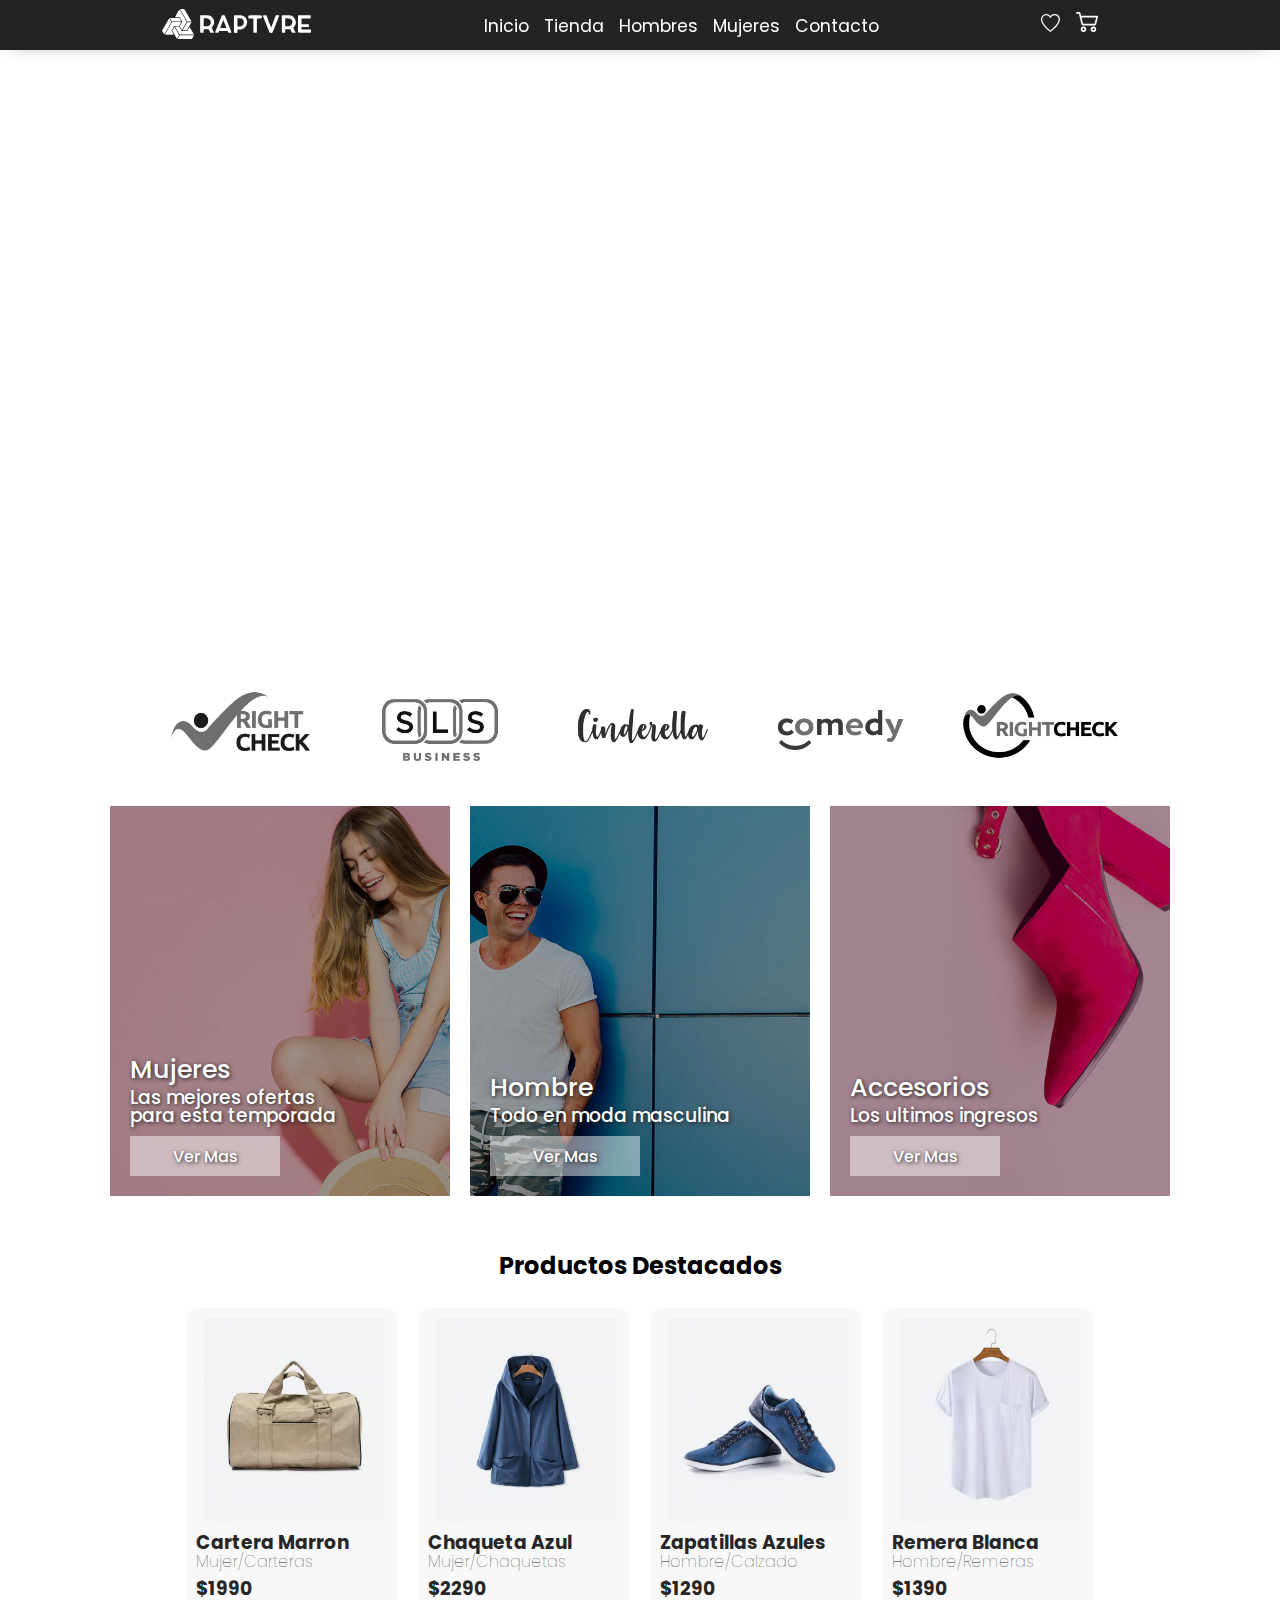
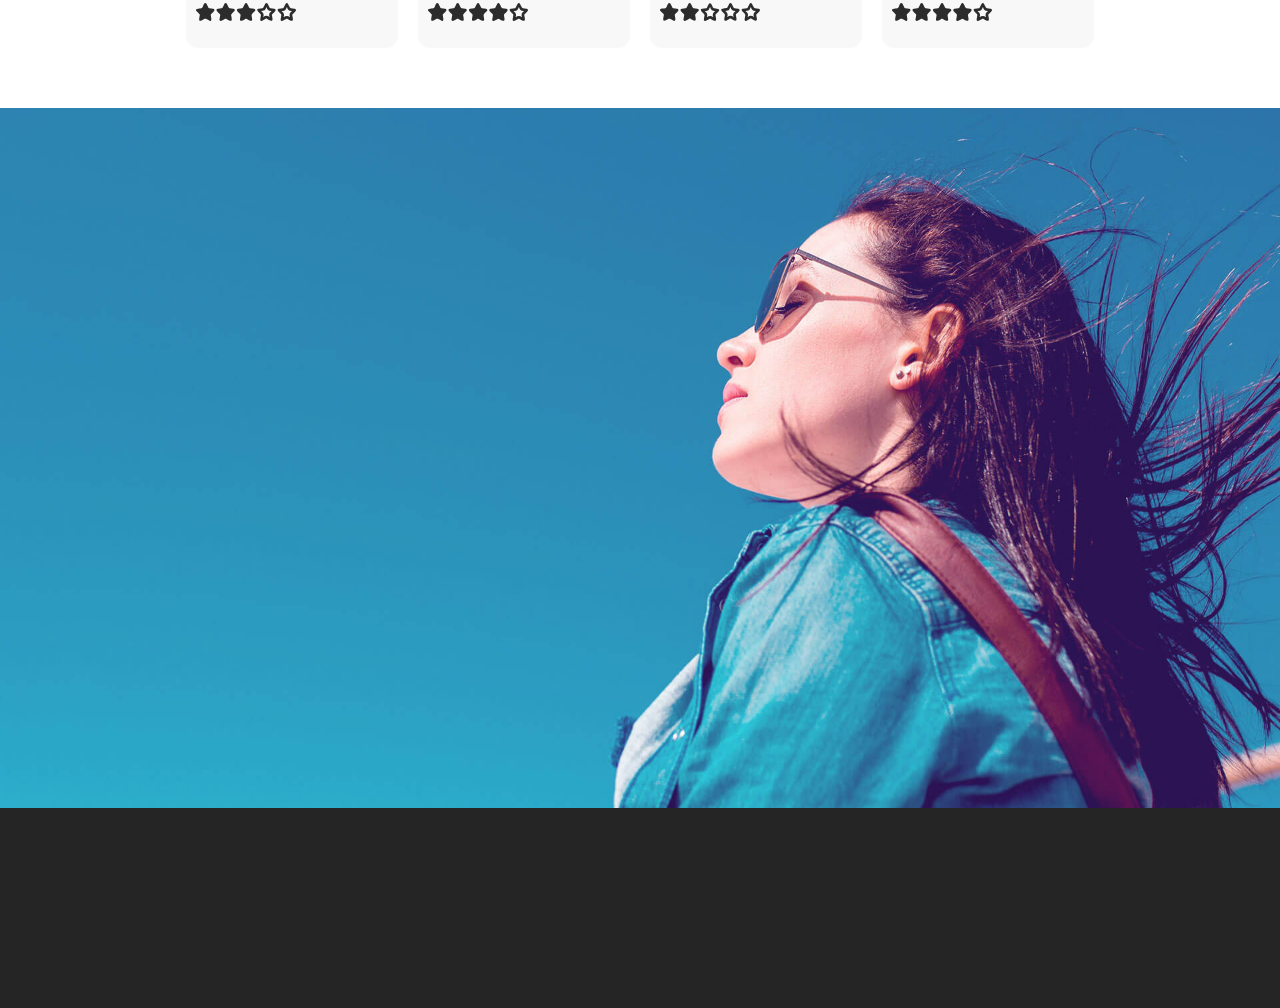
<file: index.html>
<!DOCTYPE html>
<html lang="en">

<head>
    <meta charset="UTF-8">
    <meta http-equiv="X-UA-Compatible" content="IE=edge">
    <meta name="viewport" content="width=device-width, initial-scale=1.0">
    <title>Rapture - Inicio</title>
    <link rel="stylesheet" href="./styles/style.css">
</head>

<body>
    <div class="gridMainIndex">
        <header class="header">
            <div class="headerBox">
               <a href="index.html"> <img class="headerLogo" src="./media/logo.svg" alt="Logo"></a>
                <nav class="navMenu">
                    <ul class="listNav">
                        <li><a href="index.html">Inicio</a></li>
                        <li><a href="./pages/tienda.html">Tienda</a></li>
                        <li><a href="./pages/hombres.html">Hombres</a></li>
                        <li><a href="./pages/mujeres.html">Mujeres</a></li>
                        <li><a href="./pages/contacto.html">Contacto</a></li>
                    </ul>
                </nav>
                <div class="navIcons">
                    <a href="#"><img class="favorito" src="./media/fav.svg" alt="Icono de favoritos"></a>
                    <a href="#"><img class="carrito" src="./media/carrito.svg" alt="Icono de carrito"></a>
                    <a href="#"><img class="menuMobile" src="./media/menu.svg" alt="Icono de menu"></a>
                </div>

            </div>
            <div class="secondBar">
                <div class="searchMobile">
                    <input class="searchBarMobile" type="text" placeholder="Buscar Productos..">
                    <button class="searchButtonMobile">
                        <div><img class="divSearchIcon" src="./media/search.svg" alt="Icono de busqueda"></div>
                    </button>
                    <div class="filter">
                        <img class="filterIcon" src="./media/filter.svg" alt="Icono de filtro">
                    </div>
                </div>
            </div>



        </header>

        <div class="mainContentIndex">
            <div class="conteinerIndex">
                <div class="mainBanner"></div>
                <div class="mobileBanner"><Img class="mobileBannerImg" src="./media/bannermobile.jpg"></Img></div>
                <div class="mainLogos"><img src="./media/1.png" alt=""><img src="./media/2.png" alt=""><img
                        src="./media/3.png" alt=""><img src="./media/4.png" alt=""><img src="./media/5.png" alt="">

                </div>
                <div class="mainCategories">
                    <div class="category1">
                        <div class="categoryContent">
                            <h2 class="categoryTitle">Mujeres</h2>
                            <h3 class="categorySubTitle">Las mejores ofertas<br> para esta temporada</h3>
                            <button class="categoryButton"><a href="#">Ver Mas</a></button>
                        </div>
                    </div>
                    <div class="category2">
                        <div class="categoryContent">
                            <h2 class="categoryTitle">Hombre</h2>
                            <h3 class="categorySubTitle">Todo en moda masculina</h3>
                            <button class="categoryButton"><a href="#">Ver Mas</a></button>
                        </div>
                    </div>
                    <div class="category3">
                        <div class="categoryContent">
                            <h2 class="categoryTitle">Accesorios</h2>
                            <h3 class="categorySubTitle">Los ultimos ingresos</h3>
                            <button class="categoryButton"><a href="#">Ver Mas</a></button>
                        </div>
                    </div>
                </div>

            </div>
            <div class="featuredTitleDiv">
                <h2 class="sectionTitle">Productos Destacados</h2>
            </div>
            <div class="productFeatured">
                <div class="featuredBox">
                    <a href="#">
                        <div class="productBox">
                            <img class="productImage" src="./media/product_6.jpg" alt="Cartera marron">
                            <h3 class="producTitle">Cartera Marron</h3>
                            <h4 class="productCategory">Mujer/Carteras</p>
                                <h3 class="productprice">$1990</h3>
                                <img class="productstars" src="./media/star2.svg" alt="">
                        </div>
                    </a>
                    <a href="#">
                        <div class="productBox">
                            <img class="productImage" src="./media/product_9.jpg" alt="Chaqueta Azul">
                            <h3 class="producTitle">Chaqueta Azul</h3>
                            <h4 class="productCategory">Mujer/Chaquetas</p>
                                <h3 class="productprice">$2290</h3>
                                <img class="productstars" src="./media/star.svg" alt="">
                        </div>
                    </a>
                    <a href="#">
                        <div class="productBox">
                            <img class="productImage" src="./media/product_7.jpg" alt="Zapatillas Azule">
                            <h3 class="producTitle">Zapatillas Azules</h3>
                            <h4 class="productCategory">Hombre/Calzado</p>
                                <h3 class="productprice">$1290</h3>
                                <img class="productstars" src="./media/star3.svg" alt="">
                        </div>
                    </a>
                    <a href="#">
                        <div class="productBox">
                            <img class="productImage" src="./media/product_5.jpg" alt="Remera Blanca">
                            <h3 class="producTitle">Remera Blanca</h3>
                            <h4 class="productCategory">Hombre/Remeras</p>
                                <h3 class="productprice">$1390</h3>
                                <img class="productstars" src="./media/star.svg" alt="">

                        </div>
                    </a>

                </div>


            </div>

            <div class="secondBanner"></div>
            
        </div>
        <footer class="footer"></footer>
       

    </div>
</body>

</html>
</file>
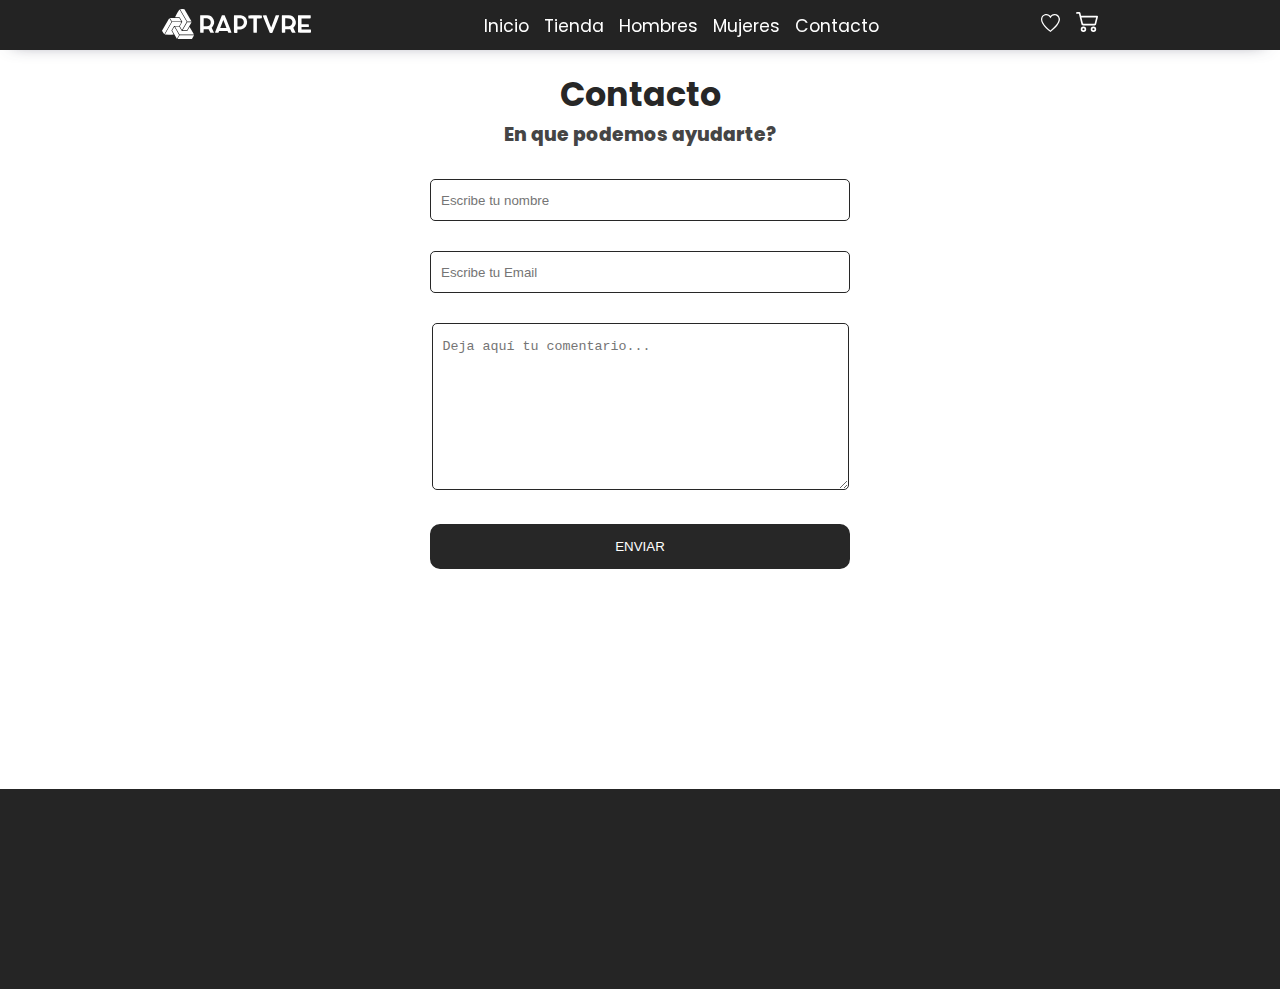
<file: pages/contacto.html>
<!DOCTYPE html>
<html lang="en">

<head>
    <meta charset="UTF-8">
    <meta http-equiv="X-UA-Compatible" content="IE=edge">
    <meta name="viewport" content="width=device-width, initial-scale=1.0">
    <title>Rapture - Hombres</title>
    <link rel="stylesheet" href="../styles/style.css">
</head>

<body>
    <div class="gridSectionContact">
        <header class="header">
            <div class="headerBox">
                <a href="../index.html"><img class="headerLogo" src="../media/logo.svg" alt="Logo"></a>
                <nav class="navMenu">
                    <ul class="listNav">
                        <li><a href="../index.html">Inicio</a></li>
                        <li><a href="./tienda.html">Tienda</a></li>
                        <li><a href="./hombres.html">Hombres</a></li>
                        <li><a href="./mujeres.html">Mujeres</a></li>
                        <li><a href="./contacto.html">Contacto</a></li>
                    </ul>
                </nav>
                <div class="navIcons">
                    <a href="#"><img class="favorito" src="../media/fav.svg" alt=""></a>
                    <a href="#"><img class="carrito" src="../media/carrito.svg" alt=""></a>
                    <a href="#"><img class="menuMobile" src="../media/menu.svg" alt=""></a>
                </div>

            </div>
            <div class="secondBar">
                <div class="searchMobile">
                    <input class="searchBarMobile" type="text" placeholder="Buscar Productos..">
                    <button class="searchButtonMobile">
                        <div><img class="divSearchIcon" src="../media/search.svg" alt=""></div>
                    </button>
                    <div class="filter">
                        <img class="filterIcon" src="../media/filter.svg" alt="">
                    </div>
                </div>
            </div>

        </header>
        <div class="mainContact" >
            <div class="bannerContact"></div>
            <div class="sectionTitleDivC">
                <H1 class="sectionTitleC">Contacto</H1>
            </div>
        






        <div class="form">
            <h3 class="formTitle">En que podemos ayudarte?</h3>

            <p>
                <label for="nombre" class="insert_name"></label>
                <input type="text" name="insert_name" id="name" required="obligatorio" placeholder="Escribe tu nombre">
            </p>

            <p>
                <label for="email" class="email"></label>
                <input type="email" name="insert_email" id="email" required="obligatorio"
                    placeholder="Escribe tu Email">
            </p>
            <p>
                <label for="mensaje" class="insert_text"></label>
                <textarea name="introducir_mensaje" class="texto_mensaje" id="mensaje" required="obligatorio"
                    placeholder="Deja aquí tu comentario..."></textarea>
            </p>

            <button type="submit" name="enviar_formulario">
                <p>Enviar</p>
            </button>
            </form>
        </div>
    </div>

        <footer class="footer"></footer>
    </div>


    </div>

</body>

</html>
</file>
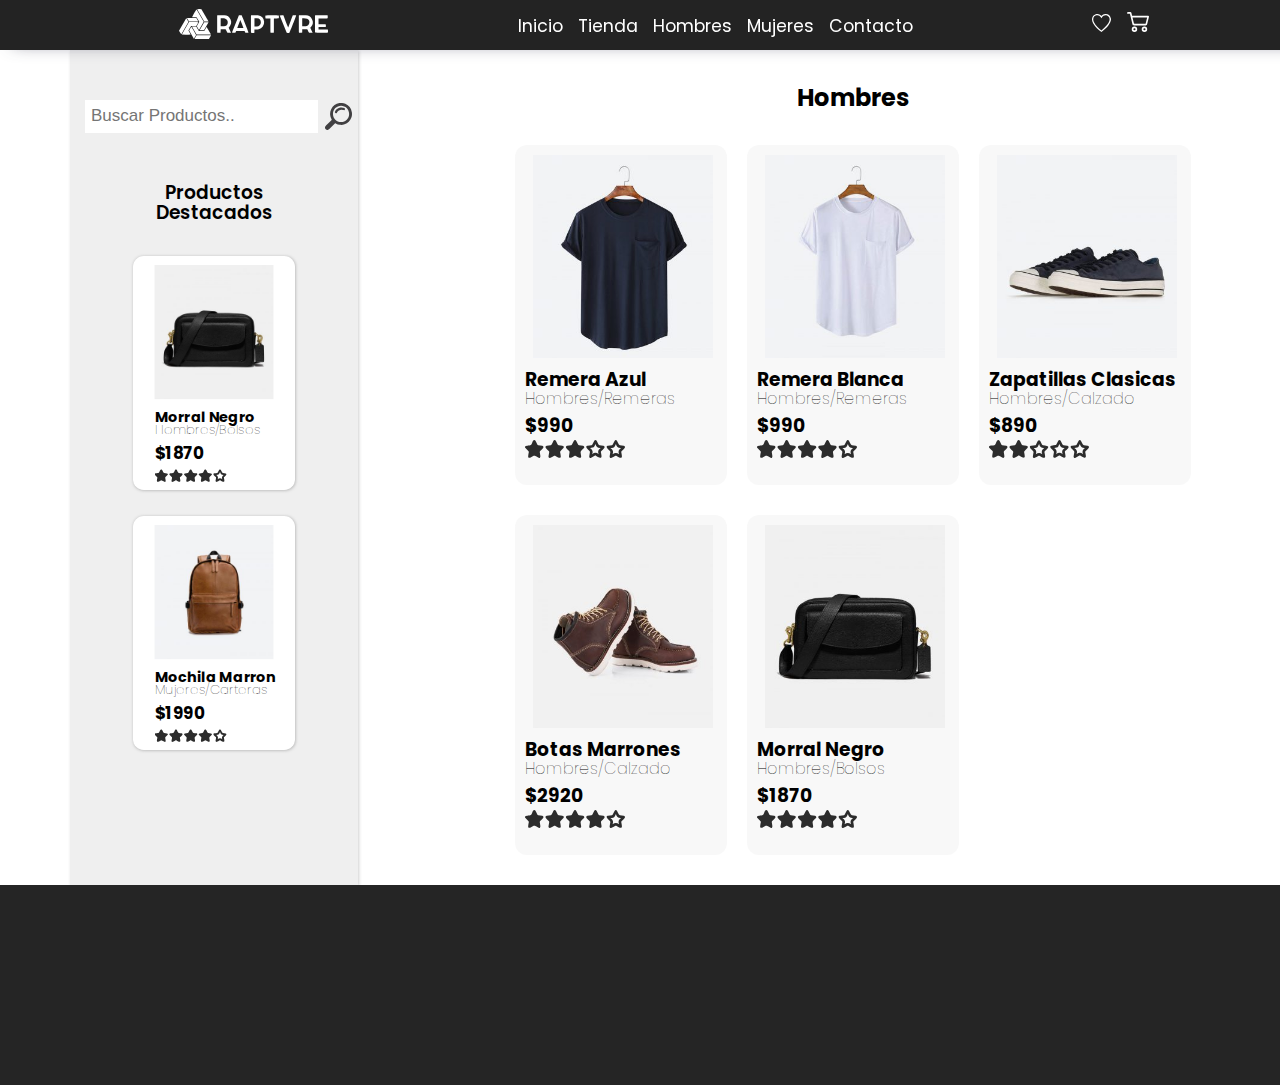
<file: pages/hombres.html>
<!DOCTYPE html>
<html lang="en">

<head>
    <meta charset="UTF-8">
    <meta http-equiv="X-UA-Compatible" content="IE=edge">
    <meta name="viewport" content="width=device-width, initial-scale=1.0">
    <title>Rapture - Hombres</title>
    <link rel="stylesheet" href="../styles/style.css">
</head>

<body>
    <div class="gridSection">
        <header class="header">
            <div class="headerBox">
                <a href="../index.html"><img class="headerLogo" src="../media/logo.svg" alt="Logo"></a>
                <nav class="navMenu">
                    <ul class="listNav">
                        <li><a href="../index.html">Inicio</a></li>
                        <li><a href="./tienda.html">Tienda</a></li>
                        <li><a href="./hombres.html">Hombres</a></li>
                        <li><a href="./mujeres.html">Mujeres</a></li>
                        <li><a href="./contacto.html">Contacto</a></li>
                    </ul>
                </nav>
                <div class="navIcons">
                    <a href="#"><img class="favorito" src="../media/fav.svg" alt="Icono de favoritos"></a>
                    <a href="#"><img class="carrito" src="../media/carrito.svg" alt="Icono de carrito"></a>
                    <a href="#"><img class="menuMobile" src="../media/menu.svg" alt="icono de menu"></a>
                </div>

            </div>
            <div class="secondBar">
                <div class="searchMobile">
                    <input class="searchBarMobile" type="text" placeholder="Buscar Productos..">
                    <button class="searchButtonMobile">
                        <div><img class="divSearchIcon" src="../media/search.svg" alt="Icono de busqueda"></div>
                    </button>
                    <div class="filter">
                        <img class="filterIcon" src="../media/filter.svg" alt="Icono de filtro">
                    </div>
                </div>
            </div>



        </header>


        <div class="mainContent">
            <div class="conteiner">
                <div class="sectionTitleDivW">
                    <h2 class="sectionTitleW">Hombres</h2>
                </div>
                <div class="productContainerSection">
                    <div class="productBoxSection">
                        <img class="productImageSection" src="../media/product_4.jpg" alt="Remera Azul">
                        <div class="productTextBoxS">
                            <h3 class="producTitleSection">Remera Azul</h3>
                            <h4 class="productCategorySection">Hombres/Remeras</p>
                                <h3 class="productpriceSection">$990</h3>
                                <img class="productstarsSection" src="../media/star2.svg" alt="">
                        </div>
                    </div>
                    <div class="productBoxSection">
                        <img class="productImageSection" src="../media/product_5.jpg" alt="Remera Blanca">
                        <div class="productTextBoxS">
                            <h3 class="producTitleSection">Remera Blanca</h3>
                            <h4 class="productCategorySection">Hombres/Remeras</p>
                                <h3 class="productpriceSection">$990</h3>
                                <img class="productstarsSection" src="../media/star.svg" alt="">
                        </div>
                    </div>
                    <div class="productBoxSection">
                        <img class="productImageSection" src="../media/product_11.jpg" alt="Zapatillas Clasicas">
                        <div class="productTextBoxS">
                            <h3 class="producTitleSection">Zapatillas Clasicas</h3>
                            <h4 class="productCategorySection">Hombres/Calzado</p>
                                <h3 class="productpriceSection">$890</h3>
                                <img class="productstarsSection" src="../media/star3.svg" alt="">
                        </div>
                    </div>
                    <div class="productBoxSection">
                        <img class="productImageSection" src="../media/product_10.jpg" alt="Botas Marrones">
                        <div class="productTextBoxS">
                            <h3 class="producTitleSection">Botas Marrones</h3>
                            <h4 class="productCategorySection">Hombres/Calzado</p>
                                <h3 class="productpriceSection">$2920</h3>
                                <img class="productstarsSection" src="../media/star.svg" alt="">
                        </div>
                        
                    </div>
                    <div class="productBoxSection">
                        <img class="productImageSection" src="../media/product_13.jpg" alt="Morral Negro">
                        <div class="productTextBoxS">
                            <h3 class="producTitleSection">Morral Negro</h3>
                            <h4 class="productCategorySection">Hombres/Bolsos</p>
                                <h3 class="productpriceSection">$1870</h3>
                                <img class="productstarsSection" src="../media/star.svg" alt="">
                        </div>
                        
                    </div>

                </div>

            </div>
        </div>
        <div class="sideBar">
            <div class="sideBarConteiner">
                <div class="search">
                    <input class="searchBar" type="text" placeholder="Buscar Productos..">
                    <button class="searchButton">
                        <div><a href="#"><img class="divSearchIcon" src="../media/search.svg" alt=""></a></div>
                    </button>
                </div>
                <div class="featuredProductConteiner">
                    <h3 class="featuresTitle">Productos <br> Destacados</h3>
                    <div class="productBoxSide">
                        <img class="productImageSide" src="../media/product_13.jpg" alt="Morral Negro">
                        <h3 class="producTitleSide">Morral Negro</h3>
                        <h4 class="productCategorySide">Hombres/Bolsos</p>
                            <h3 class="productPriceSide">$1870</h3>
                            <img class="productStarsSide" src="../media/star.svg" alt="">
                    </div>
                    <div class="productBoxSide">
                        <img class="productImageSide" src="../media/product_14.jpg" alt="Mochila Marron">
                        <h3 class="producTitleSide">Mochila Marron</h3>
                        <h4 class="productCategorySide">Mujeres/Carteras</p>
                            <h3 class="productPriceSide">$1990</h3>
                            <img class="productStarsSide" src="../media/star.svg" alt="">
                    </div>





                </div>
            </div>

        </div>
        <footer class="footer"></footer>
    </div>




    </div>

</body>

</html>
</file>
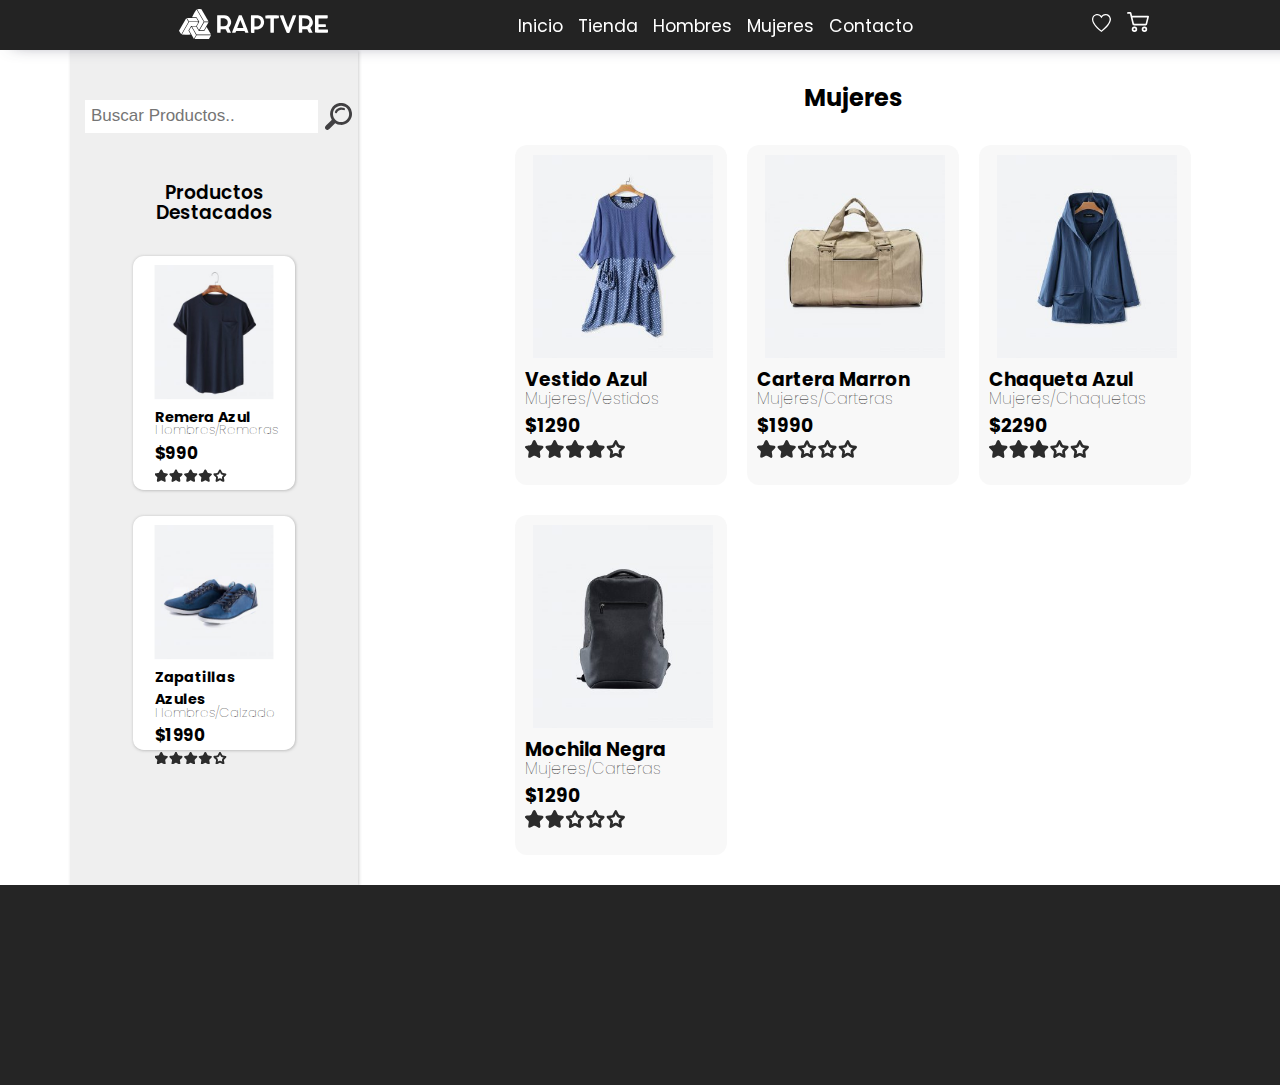
<file: pages/mujeres.html>
<!DOCTYPE html>
<html lang="en">

<head>
    <meta charset="UTF-8">
    <meta http-equiv="X-UA-Compatible" content="IE=edge">
    <meta name="viewport" content="width=device-width, initial-scale=1.0">
    <title>Rapture - Mujeres</title>
    <link rel="stylesheet" href="../styles/style.css">
</head>

<body>
    <div class="gridSection">
        <header class="header">
            <div class="headerBox">
                <a href="../index.html"><img class="headerLogo" src="../media/logo.svg" alt="Logo"></a>
                <nav class="navMenu">
                    <ul class="listNav">
                        <li><a href="../index.html">Inicio</a></li>
                        <li><a href="./tienda.html">Tienda</a></li>
                        <li><a href="./hombres.html">Hombres</a></li>
                        <li><a href="./mujeres.html">Mujeres</a></li>
                        <li><a href="./contacto.html">Contacto</a></li>
                    </ul>
                </nav>
                <div class="navIcons">
                    <a href="#"><img class="favorito" src="../media/fav.svg" alt="Icono de favoritos"></a>
                    <a href="#"><img class="carrito" src="../media/carrito.svg" alt="Icono de carrito"></a>
                    <a href="#"><img class="menuMobile" src="../media/menu.svg" alt="Icono de menu"></a>
                </div>

            </div>
            <div class="secondBar">
                <div class="searchMobile">
                    <input class="searchBarMobile" type="text" placeholder="Buscar Productos..">
                    <button class="searchButtonMobile">
                        <div><img class="divSearchIcon" src="../media/search.svg" alt="Icono de busqueda"></div>
                    </button>
                    <div class="filter">
                        <img class="filterIcon" src="../media/filter.svg" alt="Icono de filtro">
                    </div>
                </div>
            </div>



        </header>


        <div class="mainContent">
            <div class="conteiner">
                <div class="sectionTitleDivW">
                    <h2 class="sectionTitleW">Mujeres</h2>
                </div>
                <div class="productContainerSection">
                    <div class="productBoxSection">
                        <img class="productImageSection" src="../media/product_1.jpg" alt="Vestido Azul">
                        <div class="productTextBoxS"><h3 class="producTitleSection">Vestido Azul</h3>
                        <h4 class="productCategorySection">Mujeres/Vestidos</p>
                            <h3 class="productpriceSection">$1290</h3>
                            <img class="productstarsSection" src="../media/star.svg" alt="">
                    </div></div>
                    <div class="productBoxSection">
                        <img class="productImageSection" src="../media/product_6.jpg" alt="Cartera Marron">
                        <div class="productTextBoxS"><h3 class="producTitleSection">Cartera Marron</h3>
                        <h4 class="productCategorySection">Mujeres/Carteras</p>
                            <h3 class="productpriceSection">$1990</h3>
                            <img class="productstarsSection" src="../media/star3.svg" alt="">
                    </div></div>
                    <div class="productBoxSection">
                        <img class="productImageSection" src="../media/product_9.jpg" alt="Chaqueta Azul">
                        <div class="productTextBoxS"><h3 class="producTitleSection">Chaqueta Azul</h3>
                        <h4 class="productCategorySection">Mujeres/Chaquetas</p>
                            <h3 class="productpriceSection">$2290</h3>
                            <img class="productstarsSection" src="../media/star2.svg" alt="">
                    </div></div>
                    <div class="productBoxSection">
                        <img class="productImageSection" src="../media/product_8.jpg" alt="Mochila Negra">
                        <div class="productTextBoxS"><h3 class="producTitleSection">Mochila Negra</h3>
                        <h4 class="productCategorySection">Mujeres/Carteras</p>
                            <h3 class="productpriceSection">$1290</h3>
                            <img class="productstarsSection" src="../media/star3.svg" alt="">
                    </div></div>

                </div>

            </div>
        </div>
        <div class="sideBar">
            <div class="sideBarConteiner">
                <div class="search">
                    <input class="searchBar" type="text" placeholder="Buscar Productos..">
                    <button class="searchButton">
                        <div><a href="#"><img class="divSearchIcon" src="../media/search.svg" alt=""></a></div>
                    </button>
                </div>
                <div class="featuredProductConteiner">
                    <h3 class="featuresTitle">Productos <br> Destacados</h3>
                    <div class="productBoxSide">
                        <img class="productImageSide" src="../media/product_4.jpg" alt="Hombres/Remeras">
                        <h3 class="producTitleSide">Remera Azul</h3>
                        <h4 class="productCategorySide">Hombres/Remeras</p>
                            <h3 class="productPriceSide">$990</h3>
                            <img class="productStarsSide" src="../media/star.svg" alt="">
                    </div>
                    <div class="productBoxSide">
                        <img class="productImageSide" src="../media/product_2.jpg" alt="Zapatillas Azules">
                        <h3 class="producTitleSide">Zapatillas Azules</h3>
                        <h4 class="productCategorySide">Hombres/Calzado</p>
                            <h3 class="productPriceSide">$1990</h3>
                            <img class="productStarsSide" src="../media/star.svg" alt="">
                    </div>




                </div>
            </div>

        </div>
        <footer class="footer"></footer>
    </div>




    </div>

</body>

</html>
</file>
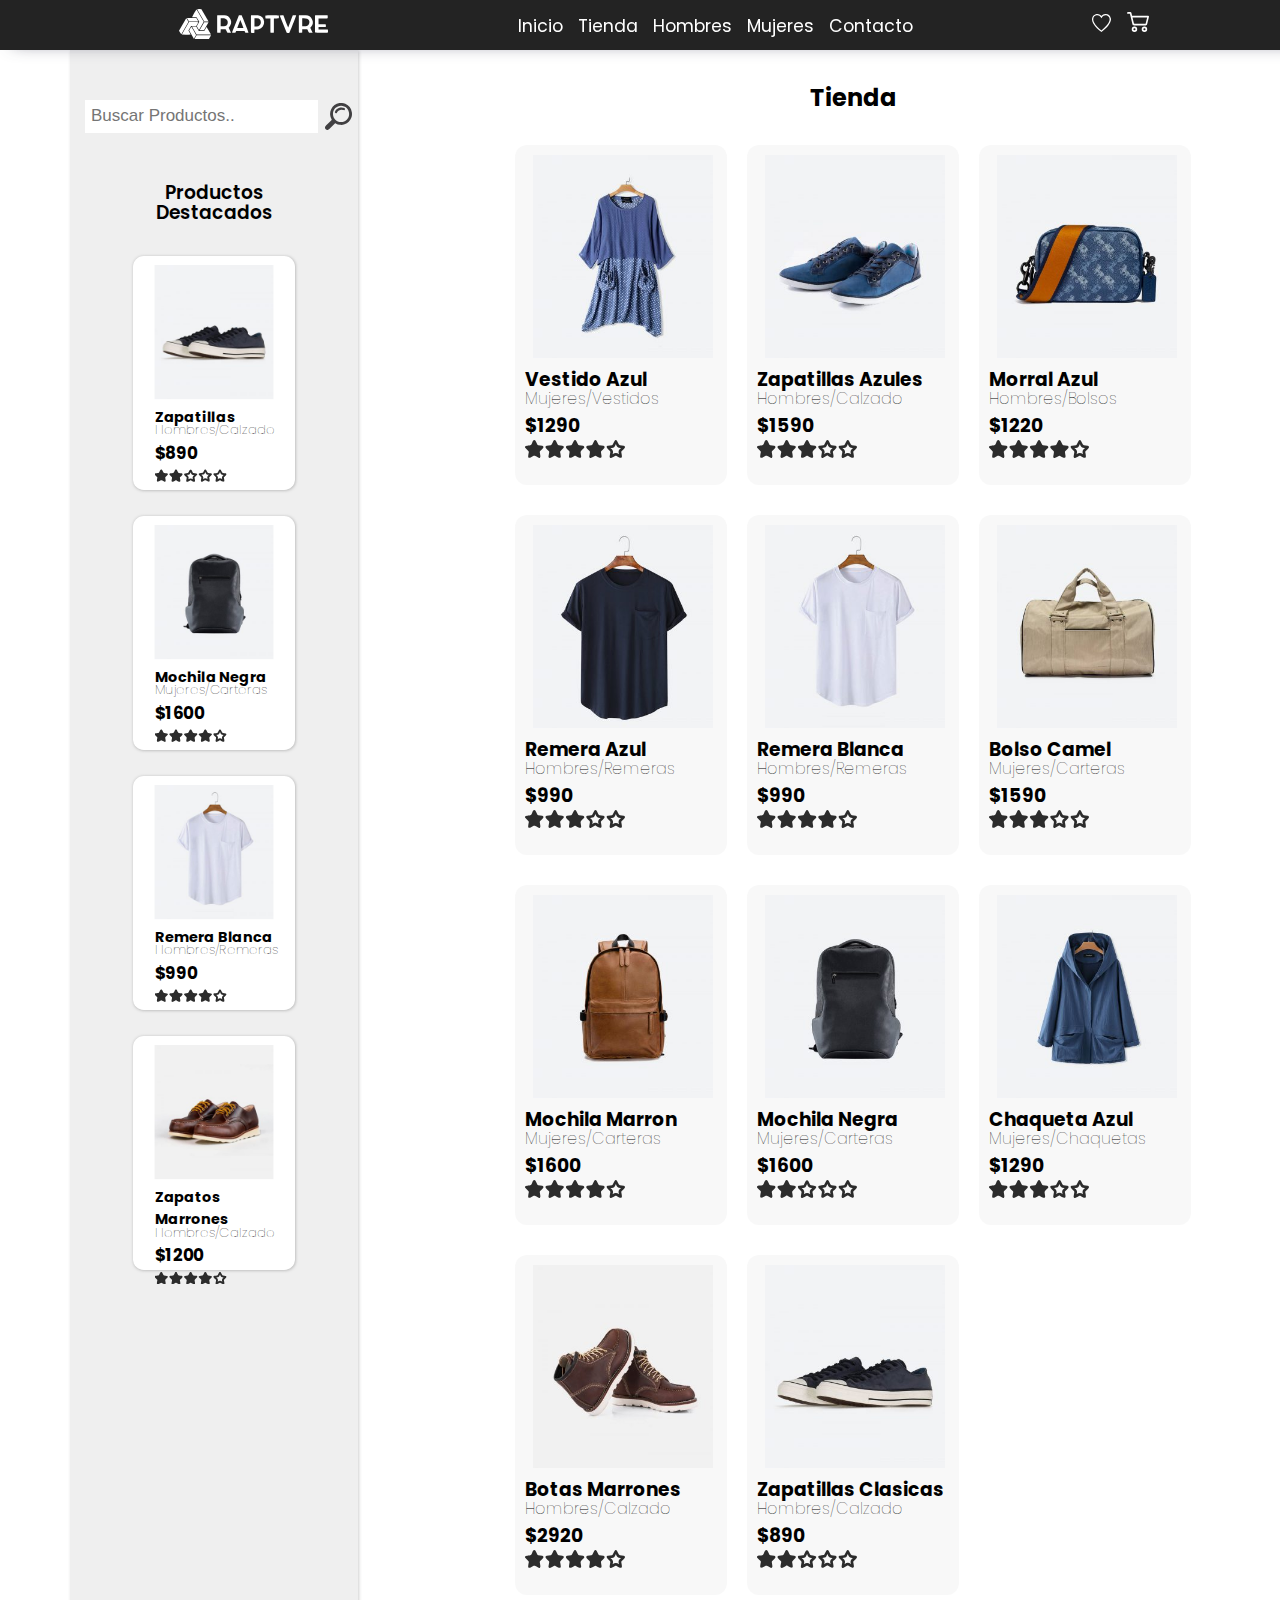
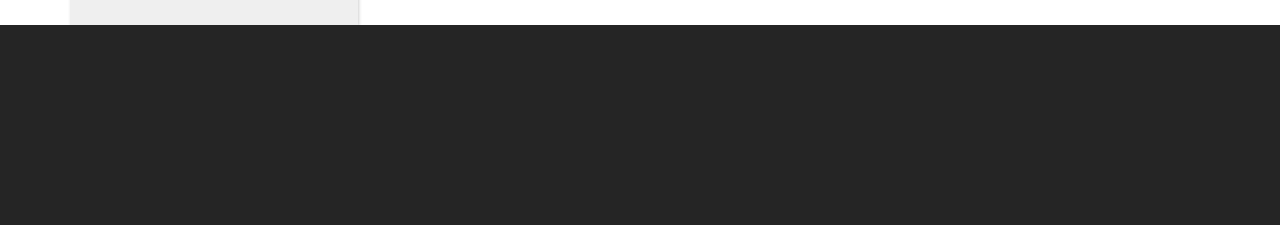
<file: pages/tienda.html>
<!DOCTYPE html>
<html lang="en">

<head>
    <meta charset="UTF-8">
    <meta http-equiv="X-UA-Compatible" content="IE=edge">
    <meta name="viewport" content="width=device-width, initial-scale=1.0">
    <title>Rapture - Tienda</title>
    <link rel="stylesheet" href="../styles/style.css">
</head>

<body>
    <div class="gridSection">
        <header class="header">
            <div class="headerBox">
                <a href="../index.html"><img class="headerLogo" src="../media/logo.svg" alt="Logo"></a>
                <nav class="navMenu">
                    <ul class="listNav">
                        <li><a href="../index.html">Inicio</a></li>
                        <li><a href="./tienda.html">Tienda</a></li>
                        <li><a href="./hombres.html">Hombres</a></li>
                        <li><a href="./mujeres.html">Mujeres</a></li>
                        <li><a href="./contacto.html">Contacto</a></li>
                    </ul>
                </nav>
                <div class="navIcons">
                    <a href="#"><img class="favorito" src="../media/fav.svg" alt="Icono de favoritos"></a>
                    <a href="#"><img class="carrito" src="../media/carrito.svg" alt="Icono de carrito"></a>
                    <a href="#"><img class="menuMobile" src="../media/menu.svg" alt="Icono de menu"></a>
                </div>

            </div>
            <div class="secondBar">
                <div class="searchMobile">
                    <input class="searchBarMobile" type="text" placeholder="Buscar Productos..">
                    <button class="searchButtonMobile">
                        <div><img class="divSearchIcon" src="../media/search.svg" alt="Icono de busqueda"></div>
                    </button>
                    <div class="filter">
                        <img class="filterIcon" src="../media/filter.svg" alt="Icono de filtro">
                    </div>
                </div>
            </div>



        </header>


        <div class="mainContent">
            <div class="conteiner">
                <div class="sectionTitleDivW">
                    <h2 class="sectionTitleW">Tienda</h2>
                </div>
                <div class="productContainerSection">
                    <div class="productBoxSection">
                        <img class="productImageSection" src="../media/product_1.jpg" alt="Vestido Azul">
                        <div class="productTextBoxS">
                            <h3 class="producTitleSection">Vestido Azul</h3>
                            <h4 class="productCategorySection">Mujeres/Vestidos</p>
                                <h3 class="productpriceSection">$1290</h3>
                                <img class="productstarsSection" src="../media/star.svg" alt="">
                        </div>
                    </div>
                    <div class="productBoxSection">
                        <img class="productImageSection" src="../media/product_2.jpg" alt="Zapatillas Azules">
                        <div class="productTextBoxS">
                            <h3 class="producTitleSection">Zapatillas Azules</h3>
                            <h4 class="productCategorySection">Hombres/Calzado</p>
                                <h3 class="productpriceSection">$1590</h3>
                                <img class="productstarsSection" src="../media/star2.svg" alt="">
                        </div>
                    </div>
                    <div class="productBoxSection">
                        <img class="productImageSection" src="../media/product_3.jpg" alt="Morral Azul">
                        <div class="productTextBoxS">
                            <h3 class="producTitleSection">Morral Azul</h3>
                            <h4 class="productCategorySection">Hombres/Bolsos</p>
                                <h3 class="productpriceSection">$1220</h3>
                                <img class="productstarsSection" src="../media/star.svg" alt="">
                        </div>
                    </div>
                    <div class="productBoxSection">
                        <img class="productImageSection" src="../media/product_4.jpg" alt="Remera Azul">
                        <div class="productTextBoxS">
                            <h3 class="producTitleSection">Remera Azul</h3>
                            <h4 class="productCategorySection">Hombres/Remeras</p>
                                <h3 class="productpriceSection">$990</h3>
                                <img class="productstarsSection" src="../media/star2.svg" alt="">
                        </div>

                    </div>
                    <div class="productBoxSection">
                        <img class="productImageSection" src="../media/product_5.jpg" alt="Remera Blanca">
                        <div class="productTextBoxS">
                            <h3 class="producTitleSection">Remera Blanca</h3>
                            <h4 class="productCategorySection">Hombres/Remeras</p>
                                <h3 class="productpriceSection">$990</h3>
                                <img class="productstarsSection" src="../media/star.svg" alt="">
                        </div>

                    </div>
                    <div class="productBoxSection">
                        <img class="productImageSection" src="../media/product_6.jpg" alt="Bolso Camel">
                        <div class="productTextBoxS">
                            <h3 class="producTitleSection">Bolso Camel</h3>
                            <h4 class="productCategorySection">Mujeres/Carteras</p>
                                <h3 class="productpriceSection">$1590</h3>
                                <img class="productstarsSection" src="../media/star2.svg" alt="">
                        </div>

                    </div>
                    <div class="productBoxSection">
                        <img class="productImageSection" src="../media/product_14.jpg" alt="Mochila Marron">
                        <div class="productTextBoxS">
                            <h3 class="producTitleSection">Mochila Marron</h3>
                            <h4 class="productCategorySection">Mujeres/Carteras</p>
                                <h3 class="productpriceSection">$1600</h3>
                                <img class="productstarsSection" src="../media/star.svg" alt="">
                        </div>

                    </div>
                    <div class="productBoxSection">
                        <img class="productImageSection" src="../media/product_8.jpg" alt="Mochila Negra">
                        <div class="productTextBoxS">
                            <h3 class="producTitleSection">Mochila Negra</h3>
                            <h4 class="productCategorySection">Mujeres/Carteras</p>
                                <h3 class="productpriceSection">$1600</h3>
                                <img class="productstarsSection" src="../media/star3.svg" alt="">
                        </div>

                    </div>
                    <div class="productBoxSection">
                        <img class="productImageSection" src="../media/product_9.jpg" alt="Chaqueta Azul">
                        <div class="productTextBoxS">
                            <h3 class="producTitleSection">Chaqueta Azul</h3>
                            <h4 class="productCategorySection">Mujeres/Chaquetas</p>
                                <h3 class="productpriceSection">$1290</h3>
                                <img class="productstarsSection" src="../media/star2.svg" alt="">
                        </div>

                    </div>
                    <div class="productBoxSection">
                        <img class="productImageSection" src="../media/product_10.jpg" alt="Botas Marrone">
                        <div class="productTextBoxS">
                            <h3 class="producTitleSection">Botas Marrones</h3>
                            <h4 class="productCategorySection">Hombres/Calzado</p>
                                <h3 class="productpriceSection">$2920</h3>
                                <img class="productstarsSection" src="../media/star.svg" alt="">
                        </div>

                    </div>
                    <div class="productBoxSection">
                        <img class="productImageSection" src="../media/product_11.jpg" alt="Zapatillas Clasicas">
                        <div class="productTextBoxS">
                            <h3 class="producTitleSection">Zapatillas Clasicas</h3>
                            <h4 class="productCategorySection">Hombres/Calzado</p>
                                <h3 class="productpriceSection">$890</h3>
                                <img class="productstarsSection" src="../media/star3.svg" alt="">
                        </div>

                    </div>



                </div>

            </div>
        </div>
        <div class="sideBar">
            <div class="sideBarConteiner">
                <div class="search">
                    <input class="searchBar" type="text" placeholder="Buscar Productos..">
                    <button class="searchButton">
                        <div><a href="#"><img class="divSearchIcon" src="../media/search.svg" alt=""></a></div>
                    </button>
                </div>
                <div class="featuredProductConteiner">
                    <h3 class="featuresTitle">Productos <br> Destacados</h3>
                    <div class="productBoxSide">
                        <img class="productImageSide" src="../media/product_11.jpg" alt="Zapatillas">
                        <h3 class="producTitleSide">Zapatillas</h3>
                        <h4 class="productCategorySide">Hombres/Calzado</p>
                            <h3 class="productPriceSide">$890</h3>
                            <img class="productStarsSide" src="../media/star3.svg" alt="">
                    </div>
                    <div class="productBoxSide">
                        <img class="productImageSide" src="../media/product_8.jpg" alt="Mochila Negras">
                        <h3 class="producTitleSide">Mochila Negra</h3>
                        <h4 class="productCategorySide">Mujeres/Carteras</p>
                            <h3 class="productPriceSide">$1600</h3>
                            <img class="productStarsSide" src="../media/star.svg" alt="">
                    </div>
                    <div class="productBoxSide">
                        <img class="productImageSide" src="../media/product_5.jpg" alt="Remera Blanca">
                        <h3 class="producTitleSide">Remera Blanca</h3>
                        <h4 class="productCategorySide">Hombres/Remeras</p>
                            <h3 class="productPriceSide">$990</h3>
                            <img class="productStarsSide" src="../media/star.svg" alt="">
                    </div>
                    <div class="productBoxSide">
                        <img class="productImageSide" src="../media/product_12.jpg" alt="Zapatos Marrones">
                        <h3 class="producTitleSide">Zapatos Marrones</h3>
                        <h4 class="productCategorySide">Hombres/Calzado</p>
                            <h3 class="productPriceSide">$1200</h3>
                            <img class="productStarsSide" src="../media/star.svg" alt="">
                    </div>





                </div>
            </div>

        </div>
        <footer class="footer"></footer>
    </div>




    </div>

</body>

</html>
</file>
<file: styles/style.css>
@import url('https://fonts.googleapis.com/css2?family=Lato&family=Poppins&display=swap');

* {
    padding: 0px;
    margin: 0px;




}
/* Estilos de grillas principales de las secciones  */

.gridSection {
    display: grid;
    grid-template-columns: 28% auto;
    grid-template-rows: auto auto auto;
    grid-template-areas:
        'header header'
        'side_bar main_content'
        'footer footer';


}

.gridMainIndex {
    display: grid;
    grid-template-columns: auto;
    grid-template-rows: auto auto;
    grid-template-areas:
        'header header'
        'mainContentIndex mainContentIndex'
        'footer footer';

}

.gridSectionContact {
    display: grid;
    grid-template-columns: auto;
    grid-template-rows: auto auto;
    grid-template-areas:
        'header '
        'mainContentContact'
        'footer';

}

/* Estilos de Header */


.header {
    z-index: 10;
    height: 3.125em;
    grid-area: header;
    position: sticky;
    top: 0px;
    background: rgba(0, 0, 0, 0.864);
    backdrop-filter: blur(2px);
    -webkit-box-shadow: -2px 8px 17px -15px rgba(66, 68, 90, 0.77);
    -moz-box-shadow: -2px 8px 17px -15px rgba(66, 68, 90, 0.77);
    box-shadow: -2px 8px 17px -15px rgba(66, 68, 90, 0.77);

}


.headerBox {
    display: flex;
    justify-content: space-evenly;



}

.listNav li {
    font-size: 13pt;
    font-family: 'Poppins', sans-serif;
    color: aliceblue;
    display: inline-flex;
    margin-left: 0.625em;
    margin-top: 0.75em;




}

.listNav li :link {
    text-decoration: none;
    color: #ffffff;
    transition: 1s
}

.listNav li :visited {
    color: #ffffff;
    text-decoration: none;
    transition: 1s
}

.listNav li :hover {
    color: #c5c5c5;
    transform: scale(1.2);
    transition: 1s;
    
}

.headerLogo {
    height: 1.875em;
    margin-top: 0.5625em;

}

.navIcons {
    display: inline-flex;
    margin-right: 1.25em;
}

.carrito {
    height: 1.25em;
    margin-top: 0.75em;
    transition: 1s
}

.carrito:hover {
    transform: scale(1.3);


}

.favorito {
    height: 1.125em;
    margin-top: 0.875em;
    margin-right: 1em;
    transition: 1s;
}

.favorito:hover {
    transform: scale(1.2);


}

.menuMobile {
    height: 1.0625em;
    margin-top: 0.9375em;
    margin-left: 1.125em;
    display: none;
}

/* Estilos de secciones principales  */

.mainContent {

    background-color: rgba(203, 203, 203, 0.304);
    grid-area: main_content;
}

.mainContentIndex {
    grid-area: mainContentIndex;

}

.mainContact {
    grid-area: mainContentContact;
}

.conteiner {
    width: 61.875em;
    height: 100%;
    background-color: #ffffff;




}
/* Estilos de titulos de las distintas secciones */

.sectionTitleDiv {
    display: flex;
    justify-content: center;


}

.sectionTitle {
    font-family: poppins;
    margin-top: 1.125em;


}

.sectionTitleDivW {
    display: flex;
    justify-content: center;



}

.sectionTitleW {
    font-family: poppins;
    margin-top: 30px;
    margin-bottom: 30px;

}

.sectionTitleDivC {
    display: flex;
    justify-content: center;
    margin-top: 20px;



}

.sectionTitleC {
    font-family: 'poppins';
    color: #272727;
    font-size: 25pt;




}


/* Estilos banner main */

@keyframes bannerAnimation {
    from {background-image: url("../media/banner.jpg");}
    to {background-image: url("../media/banner5.jpg")}
  }

.mainBanner {
    
    height: 31.25em;
    background-attachment: fixed;
    background-position: center;
    background-repeat: no-repeat;
    background-size: cover;
    padding: 3.125em 1.875em;
    margin-bottom: 1.25em;
    animation-name: bannerAnimation;
    animation-duration: 7s;
    animation-delay: 1s;
    animation-direction: alternate-reverse;
    animation-iteration-count: infinite;
}

.mobileBanner {
    display: none;
}

/* Estilos logos de main */


.mainLogos {
    display: flex;
    justify-content: center;

}

.mainLogos img {
    width: 12.5em;

}
/* Estilos categorias de main */

.mainCategories {
    display: grid;
    grid-template-columns: auto auto auto;
    grid-template-rows: auto;
    column-gap: 1.25em;
    justify-content: center;
    margin-top: 1.5625em;
    margin-bottom: 1.5625em;


}

.category1 {
    display: flex;
    width: 18.75em;
    height: 21.875em;
    background-image: url(../media/category1.jpg);
    background-color: rgba(94, 94, 94, 0.534);
    background-blend-mode: multiply;
    background-position: center;
    background-repeat: no-repeat;
    background-size: cover;
    padding: 1.25em;
    transition: 1s;


}

.category1:hover {
    background-color: rgba(186, 186, 186, 0.534);


}

.category2 {
    display: flex;
    width: 18.75em;
    height: 21.875em;
    background-image: url(../media/category2.jpg);
    background-color: rgba(78, 78, 78, 0.537);
    background-blend-mode: multiply;
    background-position: center;
    background-repeat: no-repeat;
    background-size: cover;
    padding: 1.25em;
    transition: 1s;


}

.category2:hover {
    background-color: rgba(186, 186, 186, 0.534);


}

.category3 {
    display: flex;
    width: 18.75em;
    height: 21.875em;
    background-image: url(../media/category3.jpg);
    background-color: rgba(94, 94, 94, 0.534);
    background-blend-mode: multiply;
    background-position: center;
    background-repeat: no-repeat;
    background-size: cover;
    padding: 1.25em;
    transition: 1s;


}

.category3:hover {
    background-color: rgba(186, 186, 186, 0.534);


}


.categoryContent {
    display: flex;
    flex-direction: column;
    justify-content: flex-end;



}

.categoryTitle {
    font-family: 'Poppins', sans-serif;
    font-size: 19pt;
    font-weight: 500;
    text-shadow: 1px 1px 4px rgb(29, 29, 29);
    color: rgb(255, 255, 255);
}

.categorySubTitle {
    font-family: 'Poppins', sans-serif;
    line-height: 14pt;
    font-weight: 500;
    text-shadow: 1px 1px 4px rgb(29, 29, 29);
    color: rgb(255, 255, 255);


}

.categoryButton {
    width: 9.375em;
    height: 2.5em;
    margin-top: 0.625em;
    background-color: #ffffff79;
    border: none;
    font-family: 'Poppins', sans-serif;
    font-size: 12pt;
    font-weight: 500;
    text-shadow: 1px 1px 4px rgb(29, 29, 29);
    color: rgb(255, 255, 255);
}

.categoryButton a:link {
    color: rgb(255, 255, 255);
    text-decoration: none;

}

.categoryButton a:visited {
    color: rgb(255, 255, 255);
    text-decoration: none;

}




/* Estilos productos de secciones Tienda Hombres y Mujeres */

.productContainerSection {
    display: grid;
    grid-template-columns: auto auto auto;
    grid-template-rows: auto auto auto auto;
    column-gap: 20px;
    justify-content: center;



}

.productBoxSection {
    width: 12em;
    height: 20em;
    font-family: poppins;
    background-color: rgba(233, 233, 233, 0.304);
    border-radius: 0.75em;
    padding: 0.625em;
    margin-bottom: 1.875em;




}

.productImageSection {
    width: 11.25em;
    margin-left: 0.5em;

}

.producTitleSection {
    font-size: 14pt;
}

.productCategorySection {
    margin-top: -8px;
    font-weight: lighter;

}

.productstarsSection {
    width: 6.25em;
}

/* Estilos productos Main */

.featuredTitleDiv {
    display: flex;
    justify-content: center;
    margin-bottom: 1.5625em;
}
.productBox {
    width: 12em;
    height: 20em;
    font-family: poppins;
    background-color: rgba(233, 233, 233, 0.304);
    border-radius: 0.75em;
    padding: 0.625em;
    margin-bottom: 1.875em;
    transition: 1s;





}

.featuredBox {
    display: flex;
    column-gap: 1.25em;
}

.productFeatured {
    display: grid;
    grid-template-columns: auto auto auto auto;
    justify-content: center;

}

.featuredBox a:link {
    text-decoration: none;
    color: rgb(38, 38, 38);
}

.featuredBox a:visited {
    text-decoration: none;
    color: rgb(38, 38, 38);
}

.featuredProductConteiner {
    display: flex;
    flex-direction: column;
    align-items: center;
    margin-top: 3.125em;
}

.featuresTitle {
    font-family: poppins;
    font-weight: 600;
    line-height: 1.0625em;
    text-align: center;
    justify-items: center;
}
.productContainer {
    display: grid;
    grid-template-columns: 22% 22% 22%;
    grid-template-rows: auto auto auto auto auto;



}


.productBox:hover {
    transform: scale(1.1);

}

.productImage {
    width: 11.25em;
    margin-left: 0.5em;

}

.producTitle {
    font-size: 14pt;
}

.productCategory {
    margin-top: -8px;
    font-weight: lighter;

}

.productstars {
    width: 6.25em;
}

/* Banner de mobile */

.secondBanner {
    background-image: url("../media/banner4.jpg");
    height: 37.5em;
    background-position: center;
    background-repeat: no-repeat;
    background-size: cover;
    padding: 3.125em 1.875em;
    margin-top: 1.875em;
}




/* Estilos barra de busqueda mobile en header */


.secondBar {
    display: flex;
    justify-content: center;
}

.searchBarMobile {
    display: none;
    float: right;
    padding-right: 500px;
    padding-left: 20px;
    padding-top: 10px;
    padding-bottom: 10px;
    border: none;
    border-radius: 15px;
    font-size: 1.0625em;
    font-family: 'poppins';
}

.searchMobile {
    display: none;
    flex-direction: row;
    margin-top: 20px;
}

.searchButtonMobile {
    display: none;
    width: 2em;
    height: 2em;
    border: none;
    margin-left: -45px;
    margin-top: 4px;
    background-color: white;

}

.filterIcon {
    display: none;
    width: 40px;
    margin-left: 30px;
    margin-top: 3px;
}
/* Estilos side bar */

.sideBar {
    display: flex;
    justify-content: end;
    grid-area: side_bar;
    background-color: rgb(255, 255, 255);
}


.sideBarConteiner {
    background-color: rgba(203, 203, 203, 0.304);
    box-shadow: 1px 1px 3px rgba(106, 106, 106, 0.312);


}

/* Estilos barra de busqueda de sidebar */
.search {
    display: flex;
    flex-direction: row;
    align-items: center;
    margin-top: 3.125em;
    margin-left: 0.9375em;
}

.searchButton {
    width: 3em;
    height: 2em;
    border: none;
    background-color: #ffffff00;

}

.divSearchIcon {
    width: 2em;

}


.searchBar {
    float: right;
    padding: 0.375em;
    border: none;
    font-size: 1.0625em;
}

.searchBar:focus {
    background-color: rgb(255, 255, 255);
    outline: none;

}


/* Estilos productos destacados barra lateral de secciones */

.productBoxSide {
    width: 10em;
    height: 15em;
    font-family: poppins;
    border-radius: 0.75em;
    background-color: #ffffff;
    padding: 0.625em;
    margin-top: 1.25em;
    margin-bottom: -1.25em;
    transform: scale(0.9);
    box-shadow: 1px 1px 3px rgba(128, 128, 128, 0.41);


}

.productImageSide {
    width: 8.25em;
    margin-left: 14px;

}

.producTitleSide {
    font-size: 12pt;
    margin-left: 14px;
}

.productCategorySide {
    margin-top: -0.5em;
    font-weight: lighter;
    font-size: 11pt;
    margin-left: 14px;

}

.productPriceSide {
    margin-left: 14px;

}

.productStarsSide {
    width: 5em;
    margin-left: 14px;
}

/* Estilos formulario pagina de contacto */

.formTitle {
    font-family: 'Poppins', sans-serif;
    font-weight: 800;
    color: #454545;
    margin-bottom: 20px;

}

.form {
    display: flex;
    flex-direction: column;
    align-items: center;
    margin-bottom: 200px;

}

.contact_form {
    width: 460px;
    height: auto;
    border-radius: 10px;
    border: solid 1px #272727;
    padding-top: 30px;
    padding-bottom: 20px;
    background-color: rgba(237, 237, 237, 0.283);
    padding-left: 30px;
    margin-top: 20px;
}

.form input {

    background-color: white;
    width: 408px;
    height: 40px;
    border-radius: 5px;
    border-style: solid;
    border-width: 1px;
    border-color: #272727;
    ;
    margin-top: 10px;
    padding-left: 10px;
    margin-bottom: 20px;
}

.form textarea {

    background-color: white;
    width: 405px;
    height: 150px;
    border-radius: 5px;
    border-style: solid;
    border-width: 1px;
    border-color: #272727;
    ;
    margin-top: 10px;
    padding-left: 10px;
    margin-bottom: 20px;
    padding-top: 15px;
}

.form button {

    height: 45px;
    padding-left: 5px;
    padding-right: 5px;
    margin-bottom: 20px;
    margin-top: 10px;
    text-transform: uppercase;
    background-color: #272727;
    ;
    border-color: #272727;
    ;
    border-style: solid;
    border-radius: 10px;
    width: 420px;
    cursor: pointer;
    color: white;
}



/* Estilos footer */

.footer {
    grid-area: footer;
    width: 100%;
    height: 12.5em;
    background-color: rgb(37, 37, 37);
}

/* Media queries para mobile */

@media (max-width: 576px) {
    .header {

        height: 250px;
        grid-area: header;
        position: sticky;
        top: 0px;
        background: rgba(0, 0, 0, 0.864);
        backdrop-filter: blur(2px);
        -webkit-box-shadow: -2px 8px 17px -15px rgba(66, 68, 90, 0.77);
        -moz-box-shadow: -2px 8px 17px -15px rgba(66, 68, 90, 0.77);
        box-shadow: -2px 8px 17px -15px rgba(66, 68, 90, 0.77);

    }


    .headerBox {
        display: flex;
        justify-content: space-between;



    }

    .navMenu {
        display: none;
    }

    .headerLogo {
        height: 80px;
        margin-top: 20px;
        margin-left: 30px;

    }

    .navIcons {
        display: inline-flex;
        margin-right: 1.25em;
        margin-top: 24px;
    }

    .carrito {
        height: 45px;
        margin-top: 0.75em;

    }



    .favorito {
        height: 45px;
        margin-top: 0.875em;
        margin-right: 1em;

    }



    .menuMobile {
        display: flex;
        height: 40px;
        margin-top: 18px;
        margin-right: 20px;


    }

    .secondBar {
        display: flex;
        justify-content: center;
    }

    .searchBarMobile {
        display: flex;
        padding-right: 480px;
        padding-left: 20px;
        padding-top: 15px;
        padding-bottom: 15px;
        border: none;
        border-radius: 15px;
        font-size: 1.0625em;
        font-family: 'poppins';
        font-size: 22pt;
    }

    .searchMobile {
        display: flex;
        flex-direction: row;
        margin-top: 40px;
    }

    .searchButtonMobile {
        display: flex;
        width: 2em;
        height: 2em;
        border: none;
        margin-left: -65px;
        margin-top: 10px;
        background-color: white;


    }

    .filterIcon {
        display: flex;
        width: 60px;
        margin-left: 50px;
        margin-top: 7px;
    }

    .divSearchIcon {
        width: 4em;


    }

    .mainBanner {
        display: none;
    }

    .mobileBanner {
        display: flex;

    }

    .mobileBannerImg {
        width: 100%;

    }

    .mainCategories {
        display: grid;
        grid-template-columns: auto;
        grid-template-rows: auto auto auto;
        row-gap: 1.25em;
        justify-content: center;
        margin-top: 1.5625em;
        margin-bottom: 1.5625em;

    }

    .category1 {
        display: flex;
        width: 48.75em;
        height: 21.875em;
        background-image: url(../media/category1.jpg);
        background-color: rgba(94, 94, 94, 0.534);
        background-blend-mode: multiply;
        background-position: top;
        background-repeat: no-repeat;
        background-size: cover;
        padding: 1.25em;


    }

    .category2 {
        display: flex;
        width: 48.75em;
        height: 21.875em;
        background-image: url(../media/category2mobile.jpg);
        background-color: rgba(94, 94, 94, 0.534);
        background-blend-mode: multiply;
        background-position: top;
        background-repeat: no-repeat;
        background-size: cover;
        padding: 1.25em;


    }

    .category3 {
        display: flex;
        width: 48.75em;
        height: 21.875em;
        background-image: url(../media/category3.jpg);
        background-color: rgba(94, 94, 94, 0.534);
        background-blend-mode: multiply;
        background-position: top;
        background-repeat: no-repeat;
        background-size: cover;
        padding: 1.25em;


    }

    .categoryContent {
        margin-left: 10px;
    }

    .categoryTitle {
        font-family: 'Poppins', sans-serif;
        font-size: 40pt;
        font-weight: 500;
        text-shadow: 1px 1px 4px rgb(29, 29, 29);
        color: rgb(255, 255, 255);
    }

    .categorySubTitle {
        font-family: 'Poppins', sans-serif;
        font-size: 25pt;
        line-height: 28pt;
        font-weight: 500;
        text-shadow: 1px 1px 4px rgb(29, 29, 29);
        color: rgb(255, 255, 255);


    }

    .categoryButton {
        width: 250px;
        height: 80px;
        margin-top: 0.625em;
        background-color: #ffffff79;
        border: none;
        font-family: 'Poppins', sans-serif;
        font-size: 20pt;
        font-weight: 500;
        text-shadow: 1px 1px 4px rgb(29, 29, 29);
        color: rgb(255, 255, 255);
    }

    .sectionTitle {
        font-family: poppins;
        font-size: 30pt;
        margin-top: 18px;


    }

    .featuredBox {
        display: grid;
        grid-template-columns: auto auto;
        grid-template-rows: auto auto;
        justify-content: center;

    }

    .productBox {
        width: 350px;
        height: 500px;
        font-family: poppins;
        background-color: rgba(233, 233, 233, 0.304);
        border-radius: 0.75em;
        padding: 0.625em;
        margin-top: 1.25em;
        margin-bottom: 1.875em;




    }

    .productImage {
        width: 300px;
        margin-left: 25px;


    }

    .producTitle {
        font-size: 24pt;
    }

    .productCategory {
        font-size: 20pt;
        margin-top: -8px;
        font-weight: lighter;

    }

    .productprice {
        font-size: 20pt;
    }

    .productstars {
        width: 180px;
    }

    .sideBar {
        display: none;
    }

    .gridMain {
        display: grid;
        grid-template-columns: auto auto auto;
        grid-template-rows: auto auto;
        grid-template-areas:
            'header header'
            'main_content main_content'
            'footer footer';


    }

    .productContainerSection {
        display: flex;
        flex-direction: column;
        justify-content: center;
        margin-left: 30px;

    }

    .productBoxSection {
        grid-area: main_content;
        width: 800px;
        height: 1200px;
        font-family: poppins;
        background-color: rgba(202, 202, 202, 0.473);
        border-radius: 0.75em;
        padding: 0.625em;
        margin-bottom: 100px;
    }

    .productImageSection {
        width: 700px;
        margin-left: 45px;
        margin-top: 40px;


    }

    .producTitleSection {
        font-size: 44pt;
    }

    .productCategorySection {
        margin-top: -8px;
        font-weight: lighter;
        font-size: 38pt;

    }

    .productstarsSection {
        width: 17.25em;
    }

    .productpriceSection {
        font-size: 40pt;
    }

    .sectionTitleDivW {
        display: flex;
        justify-content: center;
        margin-right: 50px;
    }

    .sectionTitleW {
        font-family: poppins;
        font-size: 70pt;
        margin-top: 20px;
        margin-bottom: 50px;
        color: #272727;
    }

    .productTextBoxS {
        margin-top: 20px;
        margin-left: 50px;
    }

    .formTitle {
        font-size: 30pt;
    }

    .form {
        display: flex;
        flex-direction: column;
        align-items: center;
        margin-bottom: 200px;

    }

    .contact_form {
        width: 860px;
        height: auto;
        border-radius: 10px;
        border: solid 1px #272727;
        padding-top: 30px;
        padding-bottom: 20px;
        background-color: rgba(237, 237, 237, 0.283);
        padding-left: 30px;
        margin-top: 20px;
    }

    .form input {
        background-color: white;
        width: 808px;
        height: 80px;
        border-radius: 5px;
        border-style: solid;
        border-width: 1px;
        border-color: #272727;
        ;
        margin-top: 10px;
        padding-left: 10px;
        margin-bottom: 20px;
        font-family: 'Poppins';
        font-size: 25pt;
    }

    .form textarea {
        background-color: white;
        width: 808px;
        height: 600px;
        border-radius: 5px;
        border-style: solid;
        border-width: 1px;
        border-color: #272727;
        ;
        margin-top: 10px;
        padding-left: 10px;
        margin-bottom: 20px;
        padding-top: 15px;
        font-family: 'Poppins';
        font-size: 25pt;
    }

    .form button {
        height: 90px;
        width: 620px;
        padding-left: 5px;
        padding-right: 5px;
        margin-bottom: 80px;
        margin-top: 10px;
        text-transform: uppercase;
        background-color: #272727;
        ;
        border-color: #272727;
        ;
        border-style: solid;
        border-radius: 10px;
        cursor: pointer;
        color: white;
        font-family: 'Poppins';
        font-size: 25pt;
    }

    .sectionTitleC {
        font-family: 'poppins';
        color: #272727;
        font-size: 50pt;




    }

    .footer {
        grid-area: footer;
        width: 100%;
        height: 400px;
        background-color: rgb(37, 37, 37);
    }

}
</file>
